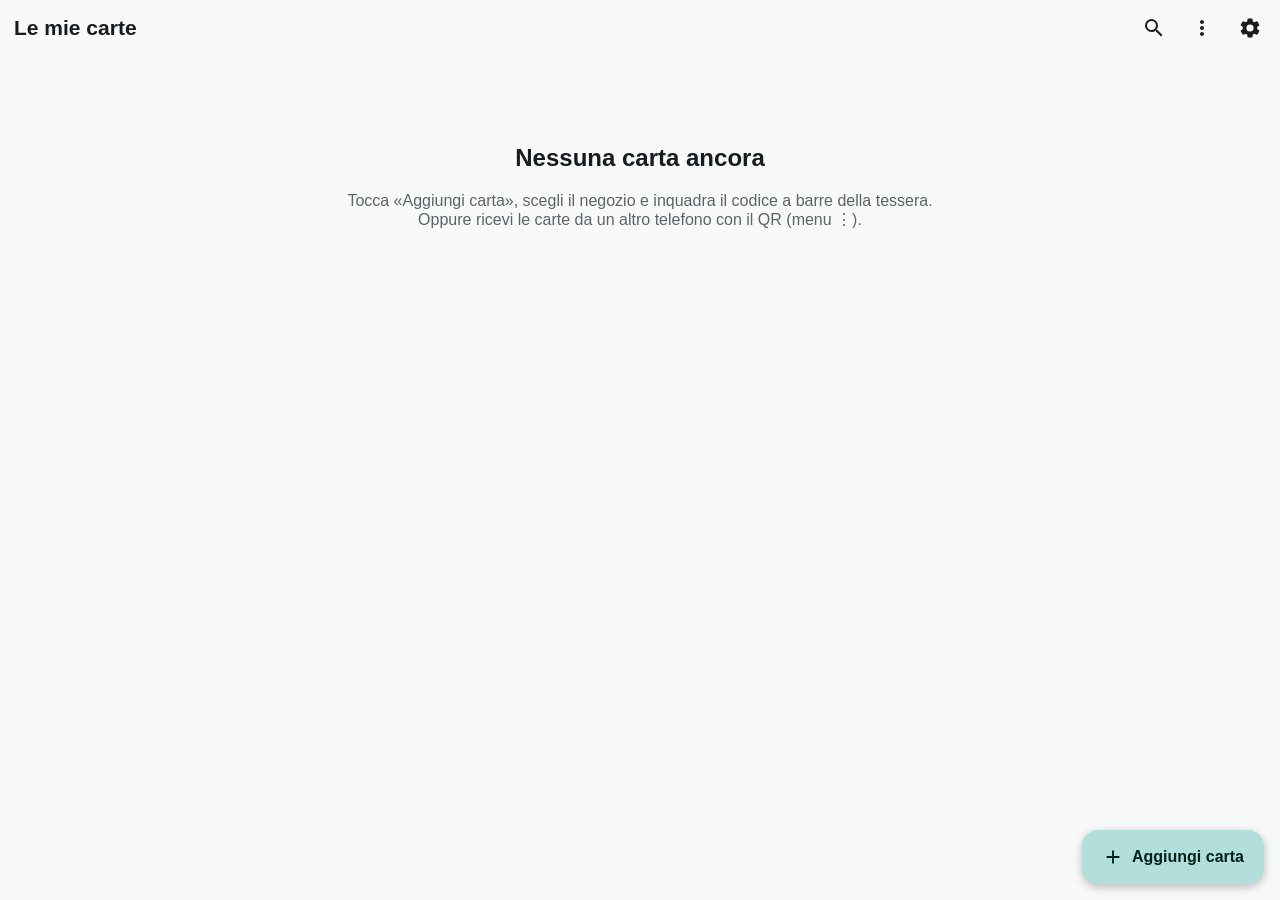
<file: index.html>
<!DOCTYPE html>
<html lang="it">
<head>
<meta charset="utf-8">
<meta name="viewport" content="width=device-width, initial-scale=1, viewport-fit=cover">
<title>FreeCard</title>
<meta name="theme-color" content="#00796B">
<meta name="apple-mobile-web-app-capable" content="yes">
<meta name="mobile-web-app-capable" content="yes">
<meta name="apple-mobile-web-app-status-bar-style" content="default">
<meta name="apple-mobile-web-app-title" content="FreeCard">
<link rel="manifest" href="manifest.webmanifest">
<link rel="icon" href="icons/icon-192.png">
<link rel="apple-touch-icon" href="icons/apple-touch-icon.png">
<link rel="stylesheet" href="style.css?v=9">
</head>
<body>
<div id="app"></div>
<div id="overlay"></div>
<script src="vendor/zxing.min.js"></script>
<script src="vendor/zxing-wasm-reader.js"></script>
<script src="vendor/bwip-js-min.js"></script>
<script src="stores.js?v=9"></script>
<script src="codec.js?v=9"></script>
<script src="app.js?v=9"></script>
</body>
</html>
</file>
<file: style.css>
:root {
  --primary: #00796B; --on-primary: #fff; --primary-c: #B2DFDB; --on-primary-c: #00201C;
  --bg: #F7FAF9; --surface: #fff; --surface-v: #E3EAE8; --text: #171D1C; --muted: #5B6563;
  --danger: #B3261E; --radius: 14px;
  --st: env(safe-area-inset-top); --sb: env(safe-area-inset-bottom);
}
@media (prefers-color-scheme: dark) {
  :root {
    --primary: #80CBC4; --on-primary: #003731; --primary-c: #005048; --on-primary-c: #B2DFDB;
    --bg: #0F1514; --surface: #1A2120; --surface-v: #2B3331; --text: #DDE4E2; --muted: #9BA6A3;
    --danger: #F2B8B5;
  }
}
* { box-sizing: border-box; -webkit-tap-highlight-color: transparent; }
html, body { margin: 0; background: var(--bg); color: var(--text);
  font-family: -apple-system, BlinkMacSystemFont, "Segoe UI", Roboto, sans-serif; font-size: 16px; }
body { min-height: 100vh; overscroll-behavior-y: none; }
button, input, select, textarea { font: inherit; color: inherit; }
button { cursor: pointer; }

/* Barra in alto */
.bar { position: sticky; top: 0; z-index: 5; display: flex; align-items: center; gap: 4px;
  padding: calc(var(--st) + 6px) 8px 6px; background: var(--bg); min-height: 56px; }
.bar h1 { flex: 1; margin: 0 6px; font-size: 21px; font-weight: 600; white-space: nowrap; overflow: hidden; text-overflow: ellipsis; }
.bar input { flex: 1; min-width: 0; }
.icon-btn { border: 0; background: transparent; width: 44px; height: 44px; border-radius: 50%;
  display: inline-flex; align-items: center; justify-content: center; flex: none; }
.icon-btn:active { background: var(--surface-v); }
.icon-btn svg { width: 24px; height: 24px; fill: currentColor; }
.colored-bar .icon-btn:active { background: rgba(0,0,0,.15); }

.page { padding: 8px 16px calc(var(--sb) + 110px); max-width: 720px; margin: 0 auto; }

/* Griglia carte */
.grid { display: grid; grid-template-columns: repeat(auto-fill, minmax(150px, 1fr)); gap: 14px; }
.section { color: var(--primary); font-size: 14px; font-weight: 600; margin: 14px 0 8px; }
.cardface { position: relative; width: 100%; aspect-ratio: 1.586; border-radius: 12px; overflow: hidden;
  display: flex; align-items: center; justify-content: center; text-align: center;
  box-shadow: 0 2px 6px rgba(0,0,0,.18); border: 0; padding: 0 10px; }
.cardface.big { border-radius: 18px; box-shadow: 0 4px 14px rgba(0,0,0,.22); }
.cardface .name { font-weight: 700; font-size: 19px; line-height: 1.1; display: -webkit-box;
  -webkit-line-clamp: 2; -webkit-box-orient: vertical; overflow: hidden; }
.cardface .name.long { font-size: 15px; }
.cardface.big .name { font-size: 30px; }
.cardface img { position: absolute; inset: 0; width: 100%; height: 100%; object-fit: cover; }
.cardface .shade { position: absolute; inset: 0; background: linear-gradient(transparent 55%, rgba(0,0,0,.6)); }
.cardface .pname { position: absolute; left: 8px; bottom: 6px; right: 8px; color: #fff; font-weight: 600;
  font-size: 13px; text-align: left; white-space: nowrap; overflow: hidden; text-overflow: ellipsis; }
.cardface.big .pname { font-size: 20px; left: 16px; bottom: 12px; }
.cardface .star { position: absolute; top: 5px; right: 7px; color: #FFD54F; font-size: 18px; }

/* Pulsanti */
.fab { position: fixed; right: 16px; bottom: calc(var(--sb) + 16px); z-index: 6; border: 0; border-radius: 16px;
  background: var(--primary-c); color: var(--on-primary-c); padding: 16px 20px; font-weight: 600;
  box-shadow: 0 3px 10px rgba(0,0,0,.25); display: flex; gap: 8px; align-items: center; }
.btn { border: 0; border-radius: 999px; padding: 12px 20px; font-weight: 600; background: var(--primary); color: var(--on-primary); }
.btn.tonal { background: var(--primary-c); color: var(--on-primary-c); }
.btn.plain { background: var(--surface-v); color: var(--text); }
.btn.text { background: transparent; color: var(--primary); padding: 10px 12px; }
.btn.danger { background: transparent; color: var(--danger); }
.btn.block { display: block; width: 100%; }
.btn:disabled { opacity: .45; }
.row { display: flex; gap: 12px; }
.row > * { flex: 1; min-width: 0; }
.stack > * + * { margin-top: 12px; }

/* Campi */
.field { display: block; }
.field span { display: block; font-size: 13px; color: var(--muted); margin: 0 0 4px 4px; }
.field input, .field select, .field textarea, .search {
  width: 100%; border: 1px solid var(--surface-v); background: var(--surface); border-radius: 10px;
  padding: 12px; outline: none; }
.field input:focus, .field select:focus, .field textarea:focus, .search:focus { border-color: var(--primary); }
.hint { font-size: 13px; color: var(--muted); margin: 4px 4px 0; }
.error { color: var(--danger); font-size: 14px; }
.colors { display: flex; flex-wrap: wrap; gap: 10px; }
.swatch { width: 38px; height: 38px; border-radius: 50%; border: 0; display: flex; align-items: center; justify-content: center; font-weight: 700; }
.swatch.sel { outline: 3px solid var(--text); outline-offset: 2px; }
.photos { display: flex; gap: 12px; }
.photo { flex: 1; }
.photo .slot { width: 100%; aspect-ratio: 1.586; border-radius: 10px; background: var(--surface-v); color: var(--muted);
  display: flex; align-items: center; justify-content: center; overflow: hidden; border: 0; padding: 0; }
.photo .slot img { width: 100%; height: 100%; object-fit: cover; }

/* Codice */
.codebox { background: #fff; border-radius: 16px; padding: 22px 20px; text-align: center; color: #000; }
.codebox canvas { max-width: 100%; image-rendering: pixelated; image-rendering: crisp-edges; }
.codebox canvas.oned { height: 130px; }
.codebox canvas.twod { height: auto; }
.codebox .num { font-family: ui-monospace, Menlo, monospace; font-size: 20px; letter-spacing: 2px; margin-top: 12px; word-break: break-all; user-select: all; -webkit-user-select: all; }
.codebox .fmt { font-size: 11px; color: #777; margin-top: 2px; }

/* Lista negozi */
.store { display: flex; align-items: center; gap: 16px; padding: 10px 4px; border: 0; background: transparent; width: 100%; text-align: left; }
.store:active { background: var(--surface-v); }
.chip { width: 44px; height: 28px; border-radius: 6px; display: flex; align-items: center; justify-content: center; font-weight: 700; flex: none; }

/* Scanner a tutto schermo */
.scanner { position: fixed; inset: 0; z-index: 50; background: #000; color: #fff; }
.scanner video { position: absolute; inset: 0; width: 100%; height: 100%; object-fit: cover; }
.scanner .top { position: absolute; top: 0; left: 0; right: 0; display: flex; align-items: center; gap: 4px;
  padding: calc(var(--st) + 6px) 8px 6px; background: linear-gradient(rgba(0,0,0,.55), transparent); }
.scanner .top h2 { margin: 0; font-size: 18px; font-weight: 600; }
.scanner .frame { position: absolute; left: 10%; right: 10%; top: 50%; height: 220px; transform: translateY(-50%);
  border: 3px solid rgba(255,255,255,.85); border-radius: 16px; }
.scanner .bottom { position: absolute; left: 0; right: 0; bottom: 0; padding: 20px 20px calc(var(--sb) + 20px); }
.scanner .msg { background: rgba(0,0,0,.65); border-radius: 12px; padding: 12px 14px; margin-bottom: 12px; }
.progress { height: 6px; background: rgba(255,255,255,.25); border-radius: 3px; overflow: hidden; margin-top: 8px; }
.progress > div { height: 100%; background: var(--primary); width: 0; transition: width .2s; }

/* Finestre */
.dialog-back { position: fixed; inset: 0; z-index: 80; background: rgba(0,0,0,.45); display: flex;
  align-items: center; justify-content: center; padding: 24px; }
.dialog { background: var(--surface); border-radius: 22px; padding: 22px 20px 12px; width: 100%; max-width: 420px; max-height: 85vh; overflow: auto; }
.dialog h3 { margin: 0 0 12px; font-size: 20px; }
.dialog .actions { display: flex; justify-content: flex-end; gap: 4px; margin-top: 16px; flex-wrap: wrap; }
.menu { position: fixed; z-index: 70; background: var(--surface); border-radius: 12px; box-shadow: 0 6px 24px rgba(0,0,0,.25);
  padding: 6px 0; min-width: 230px; }
.menu button { display: block; width: 100%; border: 0; background: transparent; text-align: left; padding: 12px 18px; }
.menu button:active { background: var(--surface-v); }
.menu hr { border: 0; border-top: 1px solid var(--surface-v); margin: 4px 0; }
.banner { background: var(--primary-c); color: var(--on-primary-c); border-radius: 12px; padding: 12px 14px; font-size: 14px; margin-bottom: 12px; display: flex; gap: 8px; align-items: flex-start; }
.banner .x { border: 0; background: transparent; font-size: 18px; color: inherit; margin-left: auto; padding: 0 4px; }
.empty { text-align: center; padding: 60px 24px; }
.empty p { color: var(--muted); }
.toast { position: fixed; left: 50%; transform: translateX(-50%); bottom: calc(var(--sb) + 90px); z-index: 90;
  background: #323232; color: #fff; padding: 12px 18px; border-radius: 10px; font-size: 14px; max-width: 90%; }
.muted { color: var(--muted); }
.center { text-align: center; }
</file>
